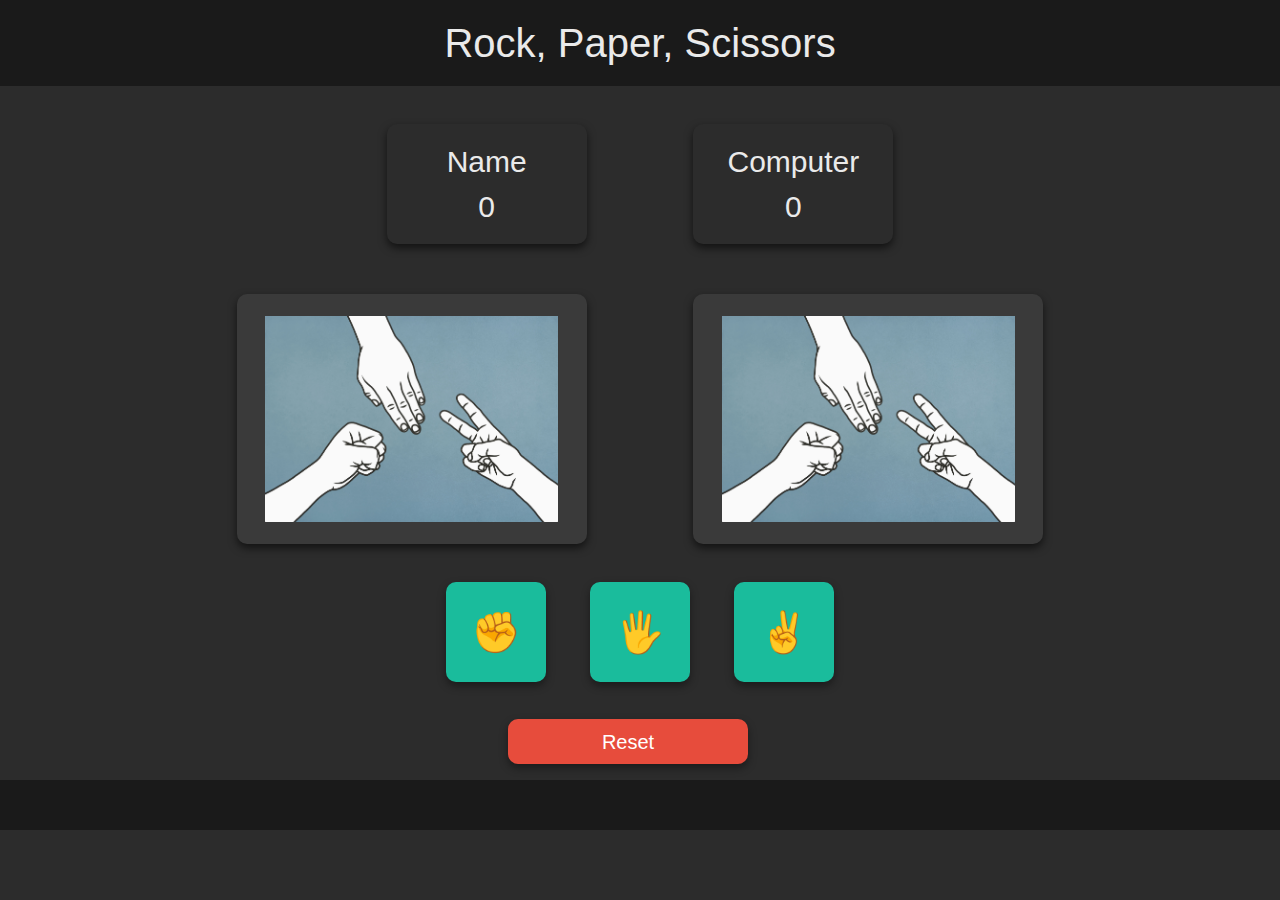
<file: index.html>
<!DOCTYPE html>
<html lang="en">
  <head>
    <title>Rock, Paper, Scissors</title>
    <meta charset="utf-8" />
    <meta
      name="viewport"
      content="width=device-width, initial-scale=1, shrink-to-fit=no"
    />
    <!-- Bootstrap CSS -->
    <link
      href="https://cdn.jsdelivr.net/npm/bootstrap@5.3.2/dist/css/bootstrap.min.css"
      rel="stylesheet"
      crossorigin="anonymous"
    />
    <link rel="stylesheet" href="style.css" />
  </head>
  <body>
    <header>
      <nav class="navbar">
        <a class="navbar-brand mx-auto">Rock, Paper, Scissors</a>
      </nav>
    </header>

    <main>
      <div class="container-fluid text-center">
        <div class="row justify-content-center scorecards">
          <div class="col-md-3 col-sm-5 score1">
            <!-- Player Score -->
            <div id="username">Name</div>
            <div id="score1">0</div>
          </div>
          <div class="col-md-1 col-sm-1"></div>
          <!-- Computer Score -->
          <div class="col-md-3 col-sm-5 score2">
            Computer <br />
            <div id="score2">0</div>
          </div>
        </div>

        <div class="row justify-content-center selections">
          <!-- Player Selection -->
          <div class="col-md-4 col-sm-5 player-selection" id="player-selection">
            <img src="imgs/RPS.png" alt="" />
          </div>
          <div class="col-md-1 col-sm-1"></div>
          <!-- Computer Selection -->
          <div
            class="col-md-4 col-sm-5 computer-selection"
            id="computer-selection"
          >
            <img src="imgs/RPS.png" alt="" />
          </div>
        </div>

        <div class="row justify-content-center buttons">
          <div class="col-auto">
            <button class="rock" id="rock" onclick="playGame('rock')">
              ✊
            </button>
          </div>
          <div class="col-auto">
            <button class="paper" id="paper" onclick="playGame('paper')">
              🖐️
            </button>
          </div>
          <div class="col-auto">
            <button
              class="scissors"
              id="scissors"
              onclick="playGame('scissors')"
            >
              ✌️
            </button>
          </div>
        </div>

        <div class="row justify-content-center reset">
          <div class="col-12 text-center">
            <button class="reset-btn" onclick="resetGame()">Reset</button>
          </div>
        </div>
      </div>
    </main>

    <footer><p></p></footer>

    <!-- Bootstrap JavaScript Libraries -->
    <script
      src="https://cdn.jsdelivr.net/npm/@popperjs/core@2.11.8/dist/umd/popper.min.js"
      integrity="sha384-I7E8VVD/ismYTF4hNIPjVp/Zjvgyol6VFvRkX/vR+Vc4jQkC+hVqc2pM8ODewa9r"
      crossorigin="anonymous"
    ></script>
    <script
      src="https://cdn.jsdelivr.net/npm/bootstrap@5.3.2/dist/js/bootstrap.min.js"
      integrity="sha384-BBtl+eGJRgqQAUMxJ7pMwbEyER4l1g+O15P+16Ep7Q9Q+zqX6gSbd85u4mG4QzX+"
      crossorigin="anonymous"
    ></script>
    <script src="script.js"></script>
  </body>
</html>
</file>
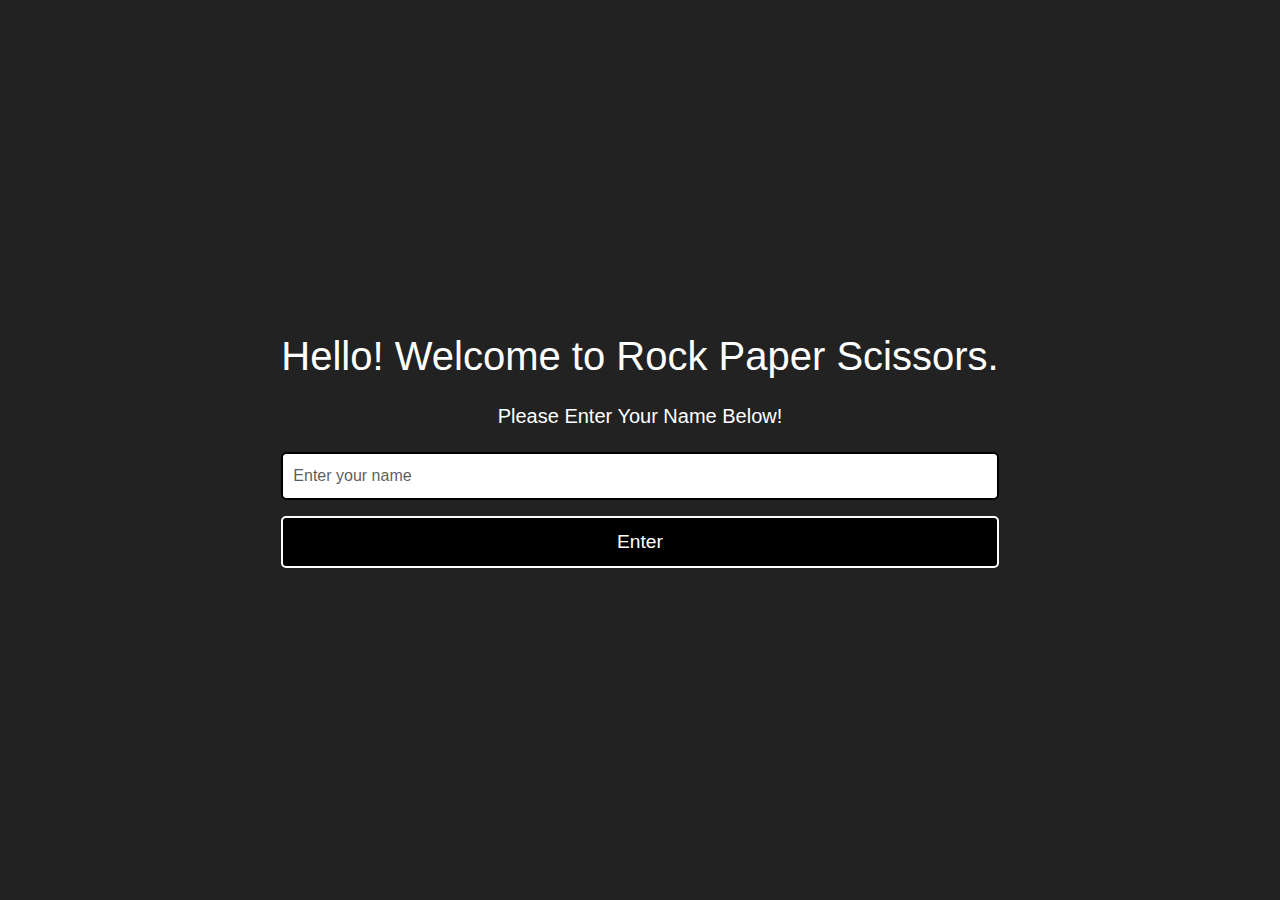
<file: intro.html>
<!DOCTYPE html>
<html lang="en">
  <head>
    <title>Rock Paper Scissors</title>
    <meta charset="utf-8" />
    <meta
      name="viewport"
      content="width=device-width, initial-scale=1, shrink-to-fit=no"
    />

    <!-- Bootstrap CSS -->
    <link
      href="https://cdn.jsdelivr.net/npm/bootstrap@5.3.2/dist/css/bootstrap.min.css"
      rel="stylesheet"
      crossorigin="anonymous"
    />
    <link rel="stylesheet" href="intro.css" />
  </head>

  <body>
    <header></header>
    <main>
      <div
        class="container-fluid d-flex justify-content-center align-items-center"
      >
        <div class="text-center p-4 text-white rounded">
          <h1 class="mb-4">Hello! Welcome to Rock Paper Scissors.</h1>
          <h5 class="mb-4">Please Enter Your Name Below!</h5>
          <!-- Text Box -->
          <input
            type="text"
            id="inputBox"
            class="form-control mb-3"
            placeholder="Enter your name"
          />
          <button onclick="submitName()" class="btn-lg w-100">Enter</button>
        </div>
      </div>
    </main>
    <footer></footer>

    <!-- Bootstrap JavaScript Libraries -->
    <script
      src="https://cdn.jsdelivr.net/npm/@popperjs/core@2.11.8/dist/umd/popper.min.js"
      integrity="sha384-I7E8VVD/ismYTF4hNIPjVp/Zjvgyol6VFvRkX/vR+Vc4jQkC+hVqc2pM8ODewa9r"
      crossorigin="anonymous"
    ></script>

    <script
      src="https://cdn.jsdelivr.net/npm/bootstrap@5.3.2/dist/js/bootstrap.min.js"
      integrity="sha384-BBtl+eGJRgqQAUMxJ7pMwbEyER4l1g+O15P+16Ep7Q9Q+zqX6gSbd85u4mG4QzX+"
      crossorigin="anonymous"
    ></script>
    <script src="script.js"></script>
  </body>
</html>
</file>
<file: style.css>
/* Navbar */
.navbar {
    background: #1A1A1A !important;
    --bs-navbar-brand-hover-color: none;
}

.navbar-brand {
    font-size: 40px;
    color: #EAEAEA;
}

/* Scorecard */
.scorecards {
    display: flex;
    justify-content: center;
    margin-top: 3%;
    text-align: center;
}

.score1 {
    background: #2C2C2C;
    color: #EAEAEA;
    width: 200px;
    height: 120px;
    display: flex;
    flex-direction: column;
    justify-content: center;
    align-items: center;
    border-radius: 10px;
    box-shadow: 0 4px 8px rgba(0, 0, 0, 0.6);
    font-size: 30px;
}

.score2 {
    background: #2C2C2C;
    color: #EAEAEA;
    width: 200px;
    height: 120px;
    display: flex;
    flex-direction: column;
    justify-content: center;
    align-items: center;
    border-radius: 10px;
    box-shadow: 0 4px 8px rgba(0, 0, 0, 0.6);
    font-size: 30px;
}

.empty {
    width: 10px;
}

/* Selections */
.selections {
    display: flex;
    justify-content: center;
    align-items: center;
    margin-top: 4%;
}

.player-selection {
    width: 350px;
    height: 250px;
    background: #3A3A3A;
    border-radius: 10px;
    display: flex;
    justify-content: center;
    align-items: center;
    box-shadow: 0 4px 8px rgba(0, 0, 0, 0.6);
}

.computer-selection {
    width: 350px;
    height: 250px;
    background: #3A3A3A;
    border-radius: 10px;
    display: flex;
    justify-content: center;
    align-items: center;
    box-shadow: 0 4px 8px rgba(0, 0, 0, 0.6);
}

/* Buttons */
.buttons {
    display: flex;
    justify-content: center;
    gap: 20px;
    margin-top: 3%;
}

.rock {
    width: 100px;
    height: 100px;
    background: #1ABC9C;
    color: white;
    font-size: 40px;
    border: none;
    border-radius: 10px;
    cursor: pointer;
    box-shadow: 0 4px 8px rgba(0, 0, 0, 0.4);
    transition: background-color 0.3s;
}

.paper {
    width: 100px;
    height: 100px;
    background: #1ABC9C;
    color: white;
    font-size: 40px;
    border: none;
    border-radius: 10px;
    cursor: pointer;
    box-shadow: 0 4px 8px rgba(0, 0, 0, 0.4);
    transition: background-color 0.3s;
}

.scissors {
    width: 100px;
    height: 100px;
    background: #1ABC9C;
    color: white;
    font-size: 40px;
    border: none;
    border-radius: 10px;
    cursor: pointer;
    box-shadow: 0 4px 8px rgba(0, 0, 0, 0.4);
    transition: background-color 0.3s;
}


.rock:hover {
    background: #16A085;
}

.paper:hover {
    background: #16A085;
}

.scissors:hover {
    background: #16A085;
}

/* Reset Button */
.reset {
    width: 100%;
    margin-top: 3%;
    text-align: center;
}

.reset-btn {
    width: 240px;
    height: 45px;
    background: #E74C3C;
    color: white;
    font-size: 20px;
    border: none;
    border-radius: 10px;
    box-shadow: 0 4px 8px rgba(0, 0, 0, 0.4);
}

.reset-btn:hover {
    background: #C0392B;
}

/* Footer */
footer {
    left: 0;
    bottom: 0;
    width: 100%;
    height: 50px;
    background-color: #1A1A1A;
    color: #EAEAEA;
    text-align: center;
    font-size: 16px;
}

body {
    background-color: #2C2C2C;
    font-family: Arial, sans-serif;
    color: #EAEAEA;
    margin: 0;
    padding: 0;
}

/* Image */
img {
    width: 90%;
    height: 90%;
    object-fit: contain;
    border-radius: 10px;
}
</file>
<file: intro.css>
body {
    background-color: #222222; 
    font-family: 'Arial', sans-serif;
  }
  
  h1 {
    color: white;
  }
  
  h5 {
    color: white;
  }
  
  .container-fluid {
    height: 100vh;
  }
  
  #inputBox {
    width: 100%;
    margin-bottom: 15px;
    border: 2px solid black;
    border-radius: 5px;
    padding: 10px;
    background-color: white;
    color: black;
  }
  
  button {
    border: 2px solid white;
    border-radius: 5px;
    padding: 10px;
    font-size: 1.2rem;
    background-color: black;
    color: white;
    transition: background-color 0.3s ease;
  }
  
  button:hover {
    background-color: #222222;
  }
</file>
